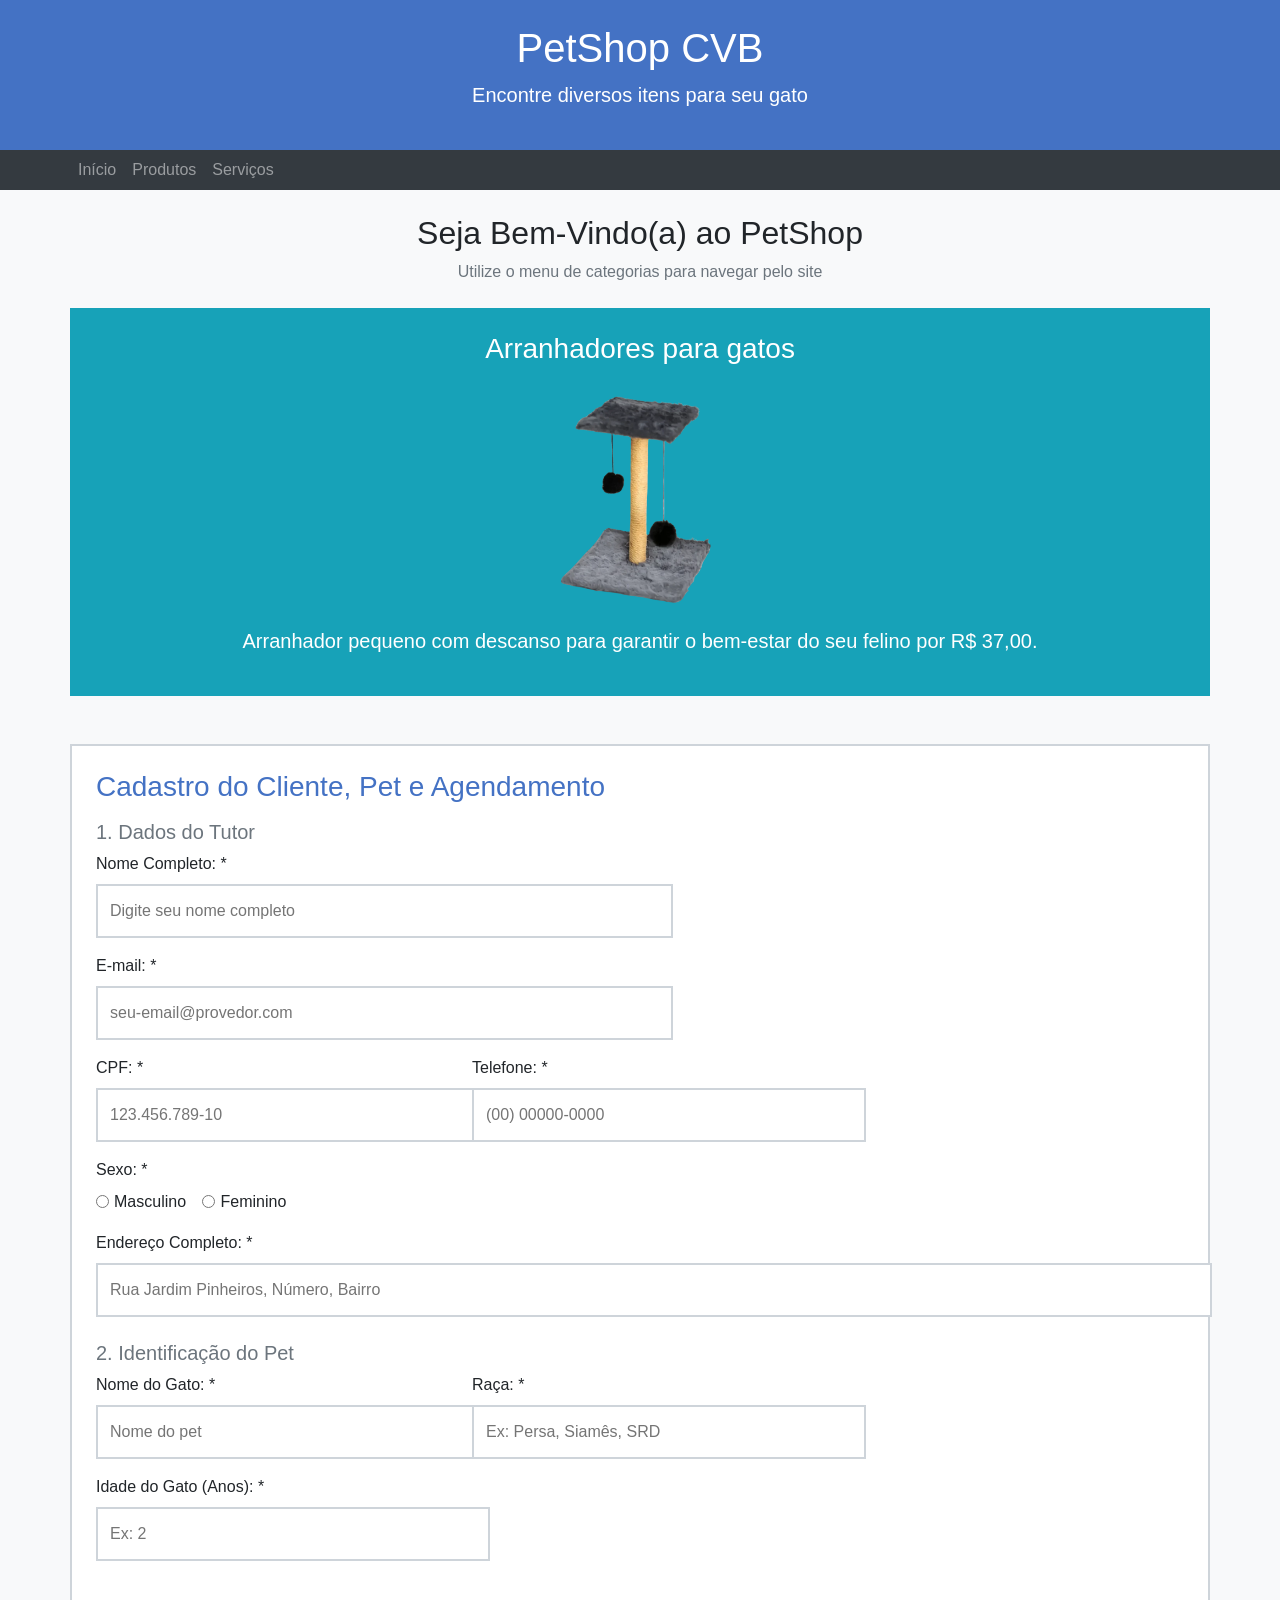
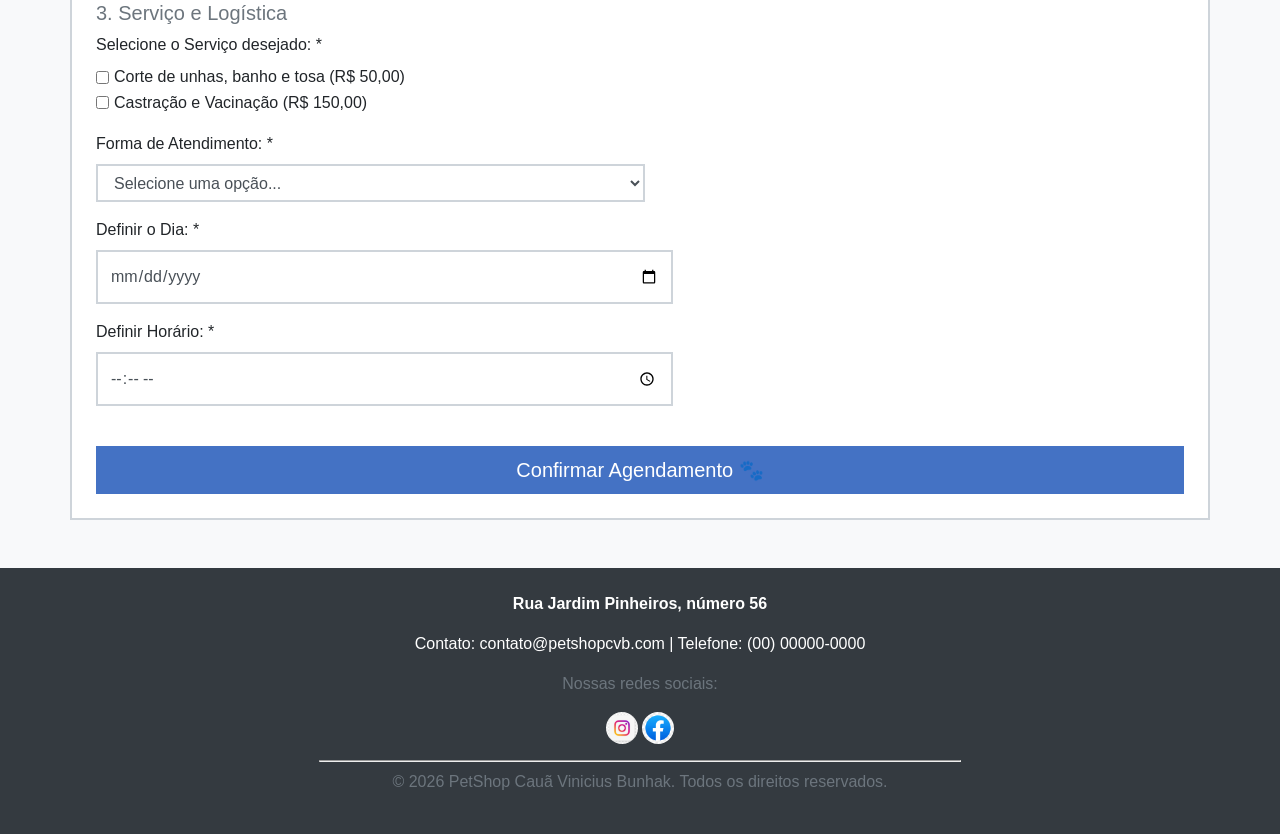
<file: index.html>
<!DOCTYPE html>
<html lang="pt-BR">
<head>
    <meta charset="UTF-8">
    <meta name="viewport" content="width=device-width, initial-scale=1.0">
    <title>PetShop CVB - Início</title>
    <link rel="stylesheet" href="css/bootstrap.min.css">
    <link rel="stylesheet" href="css/estilos.css">
</head>
<body>

    <a class="sr-only sr-only-focusable" href="#conteudo-principal">Ir direto para o formulário de agendamento</a>

    <header class="bg-primary text-white text-center py-4">
        <h1>PetShop CVB</h1>
        <p class="lead">Encontre diversos itens para seu gato</p>
    </header>
    <!-- Menu de navegação do petshop -->
    <nav class="navbar navbar-expand-lg navbar-dark bg-dark sticky-top">
        <div class="container">
            <div class="navbar-nav m-auto">
                <a class="nav-item nav-link active" href="index.html">Início</a>
                <a class="nav-item nav-link" href="produtos.html">Produtos</a>
                <a class="nav-item nav-link" href="servicos.html">Serviços</a>
            </div>
        </div>
    </nav>

    <main id="conteudo-principal" class="container my-4">
        
        <section class="text-center my-4">
            <h2>Seja Bem-Vindo(a) ao PetShop</h2>
            <p class="text-muted">Utilize o menu de categorias para navegar pelo site</p>
        </section>
      <!-- Exibição das ofertas do petshop utilizando ca -->
        <section aria-label="Destaques Rotativos" class="mb-5">
            <div class="carousel-inner text-center bg-info text-white p-4 rounded shadow-sm">
                <div id="box-banner">
                    <h3 id="titulo-banner">Carregando ofertas...</h3>
                    <img id="img-banner" src="" class="img-fluid rounded my-3 img-banner-custom" alt="Destaques do PetShop CVB">
                    <p id="desc-banner" class="lead"></p>
                </div>
            </div>
        </section>
        <!-- Formulário de agendamento do atendimento para seu animal -->
        <section class="card p-4 shadow-sm mb-5">
            <h3 class="text-primary border-bottom pb-2 mb-4">Cadastro do Cliente, Pet e Agendamento</h3>
            
            <form action="#" method="POST" id="formAgendamento" novalidate>
                
                <h5 class="text-secondary mt-2">1. Dados do Tutor</h5>
                <div class="form-row">
                    <div class="form-group col-md-6">
                        <label for="nome">Nome Completo: *</label>
                        <input type="text" id="nome" class="form-control" placeholder="Digite seu nome completo" required>
                    </div>
                    <div class="form-group col-md-6">
                        <label for="email">E-mail: *</label>
                        <input type="email" id="email" class="form-control" placeholder="seu-email@provedor.com" required>
                    </div>
                </div>

                <div class="form-row">
                    <div class="form-group col-md-4">
                        <label for="cpf">CPF: *</label>
                        <input type="text" id="cpf" class="form-control" placeholder="123.456.789-10" required>
                    </div>
                    <div class="form-group col-md-4">
                        <label for="telefone">Telefone: *</label>
                        <input type="tel" id="telefone" class="form-control" placeholder="(00) 00000-0000" required>
                    </div>
                    <div class="form-group col-md-4">
                        <label>Sexo: *</label><br>
                        <div class="form-check form-check-inline mt-1">
                            <input class="form-check-input" type="radio" name="sexo" id="sexoM" value="M" required>
                            <label class="form-check-label" for="sexoM">Masculino</label>
                        </div>
                        <div class="form-check form-check-inline mt-1">
                            <input class="form-check-input" type="radio" name="sexo" id="sexoF" value="F">
                            <label class="form-check-label" for="sexoF">Feminino</label>
                        </div>
                    </div>
                </div>

                <div class="form-group">
                    <label for="endereco">Endereço Completo: *</label>
                    <input type="text" id="endereco" class="form-control" placeholder="Rua Jardim Pinheiros, Número, Bairro" required>
                </div>

                <h5 class="text-secondary mt-4">2. Identificação do Pet</h5>
                <div class="form-row">
                    <div class="form-group col-md-4">
                        <label for="nomePet">Nome do Gato: *</label>
                        <input type="text" id="nomePet" class="form-control" placeholder="Nome do pet" required>
                    </div>
                    <div class="form-group col-md-4">
                        <label for="racaPet">Raça: *</label>
                        <input type="text" id="racaPet" class="form-control" placeholder="Ex: Persa, Siamês, SRD" required>
                    </div>
                    <div class="form-group col-md-4">
                        <label for="idadePet">Idade do Gato (Anos): *</label>
                        <input type="number" id="idadePet" class="form-control" min="0" max="30" placeholder="Ex: 2" required>
                    </div>
                </div>

                <h5 class="text-secondary mt-4">3. Serviço e Logística</h5>
                <div class="form-row">
                    <div class="form-group col-md-6">
                        <label>Selecione o Serviço desejado: *</label><br>
                        <div class="form-check form-check-inline mt-1">
                            <input class="form-check-input" type="checkbox" id="srvBanho" name="servicos" value="BanhoTosa">
                            <label class="form-check-label" for="srvBanho">Corte de unhas, banho e tosa (R$ 50,00)</label>
                        </div>
                        <div class="form-check form-check-inline mt-1">
                            <input class="form-check-input" type="checkbox" id="srvVacina" name="servicos" value="Vacina">
                            <label class="form-check-label" for="srvVacina">Castração e Vacinação (R$ 150,00)</label>
                        </div>
                    </div>
                    <div class="form-group col-md-6">
                        <label for="logistica">Forma de Atendimento: *</label>
                        <select id="logistica" class="form-control" required>
                            <option value="">Selecione uma opção...</option>
                            <option value="entrega">Entrega do pet no local de trabalho</option>
                            <option value="telebusca">Tele-busca (Buscamos em sua residência)</option>
                        </select>
                    </div>
                </div>

                <div class="form-row">
                    <div class="form-group col-md-6">
                        <label for="dataAgendamento">Definir o Dia: *</label>
                        <input type="date" id="dataAgendamento" class="form-control" required>
                    </div>
                    <div class="form-group col-md-6">
                        <label for="horaAgendamento">Definir Horário: *</label>
                        <input type="time" id="horaAgendamento" class="form-control" required>
                    </div>
                </div>

                <button type="submit" class="btn btn-primary btn-block btn-lg mt-4">Confirmar Agendamento 🐾</button>
            </form>
        </section>
    </main>
     <!-- Rodapé contendo informações e redes sociais do petshop -->
    <footer class="bg-dark text-white text-center py-4">
        <p class="font-weight-bold">Rua Jardim Pinheiros, número 56</p>
        <p>Contato: contato@petshopcvb.com | Telefone: (00) 00000-0000</p>
        
        <div class="my-3">
            <p class="small text-muted mb-2">Nossas redes sociais:</p>
            <img src="imagens/instagram.png" alt="Ícone ilustrativo do Instagram do PetShop" class="img-rede-social mx-2">
            <img src="imagens/facebook.png" alt="Ícone ilustrativo do Facebook do PetShop" class="img-rede-social mx-2">
        </div>

        <hr class="bg-secondary w-50 mx-auto">
        <p class="small text-muted">&copy; 2026 PetShop Cauã Vinicius Bunhak. Todos os direitos reservados.</p>
    </footer>

    <script src="js/script.js"></script>
</body>
</html>
</file>
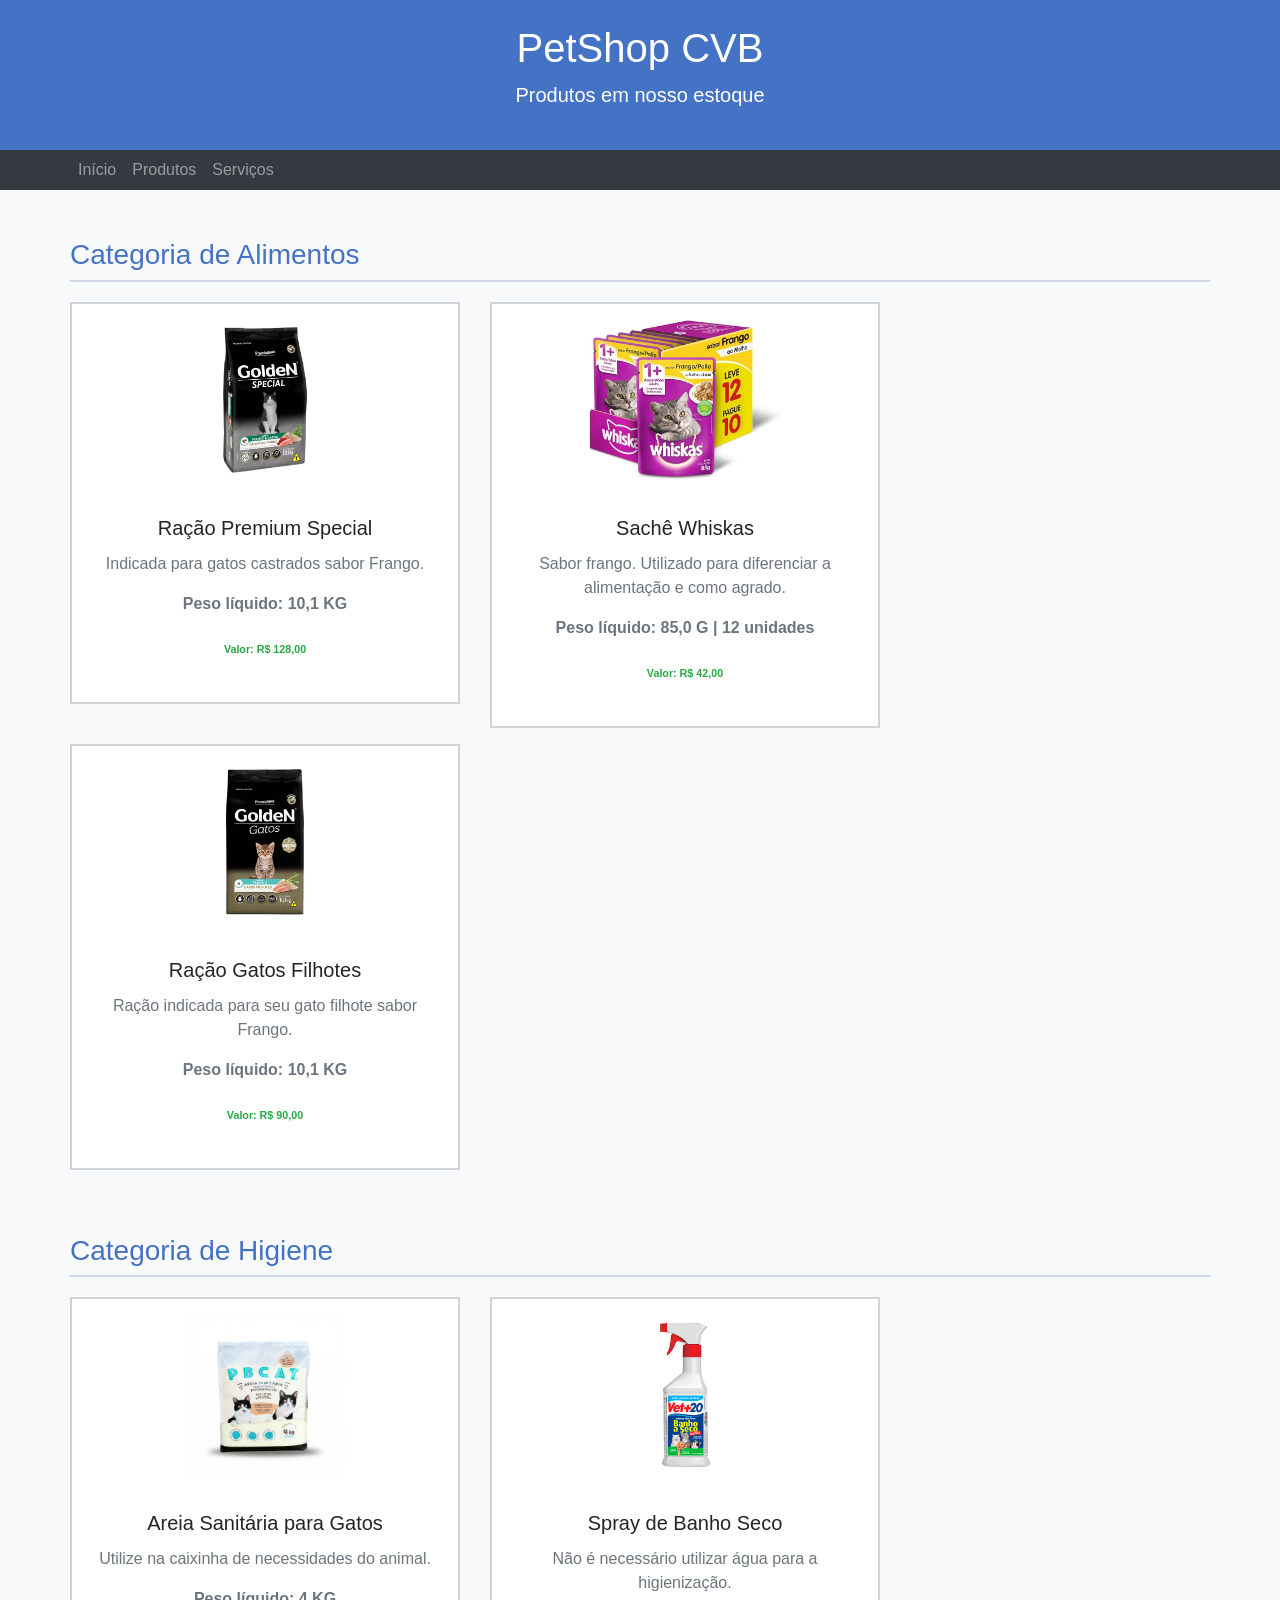
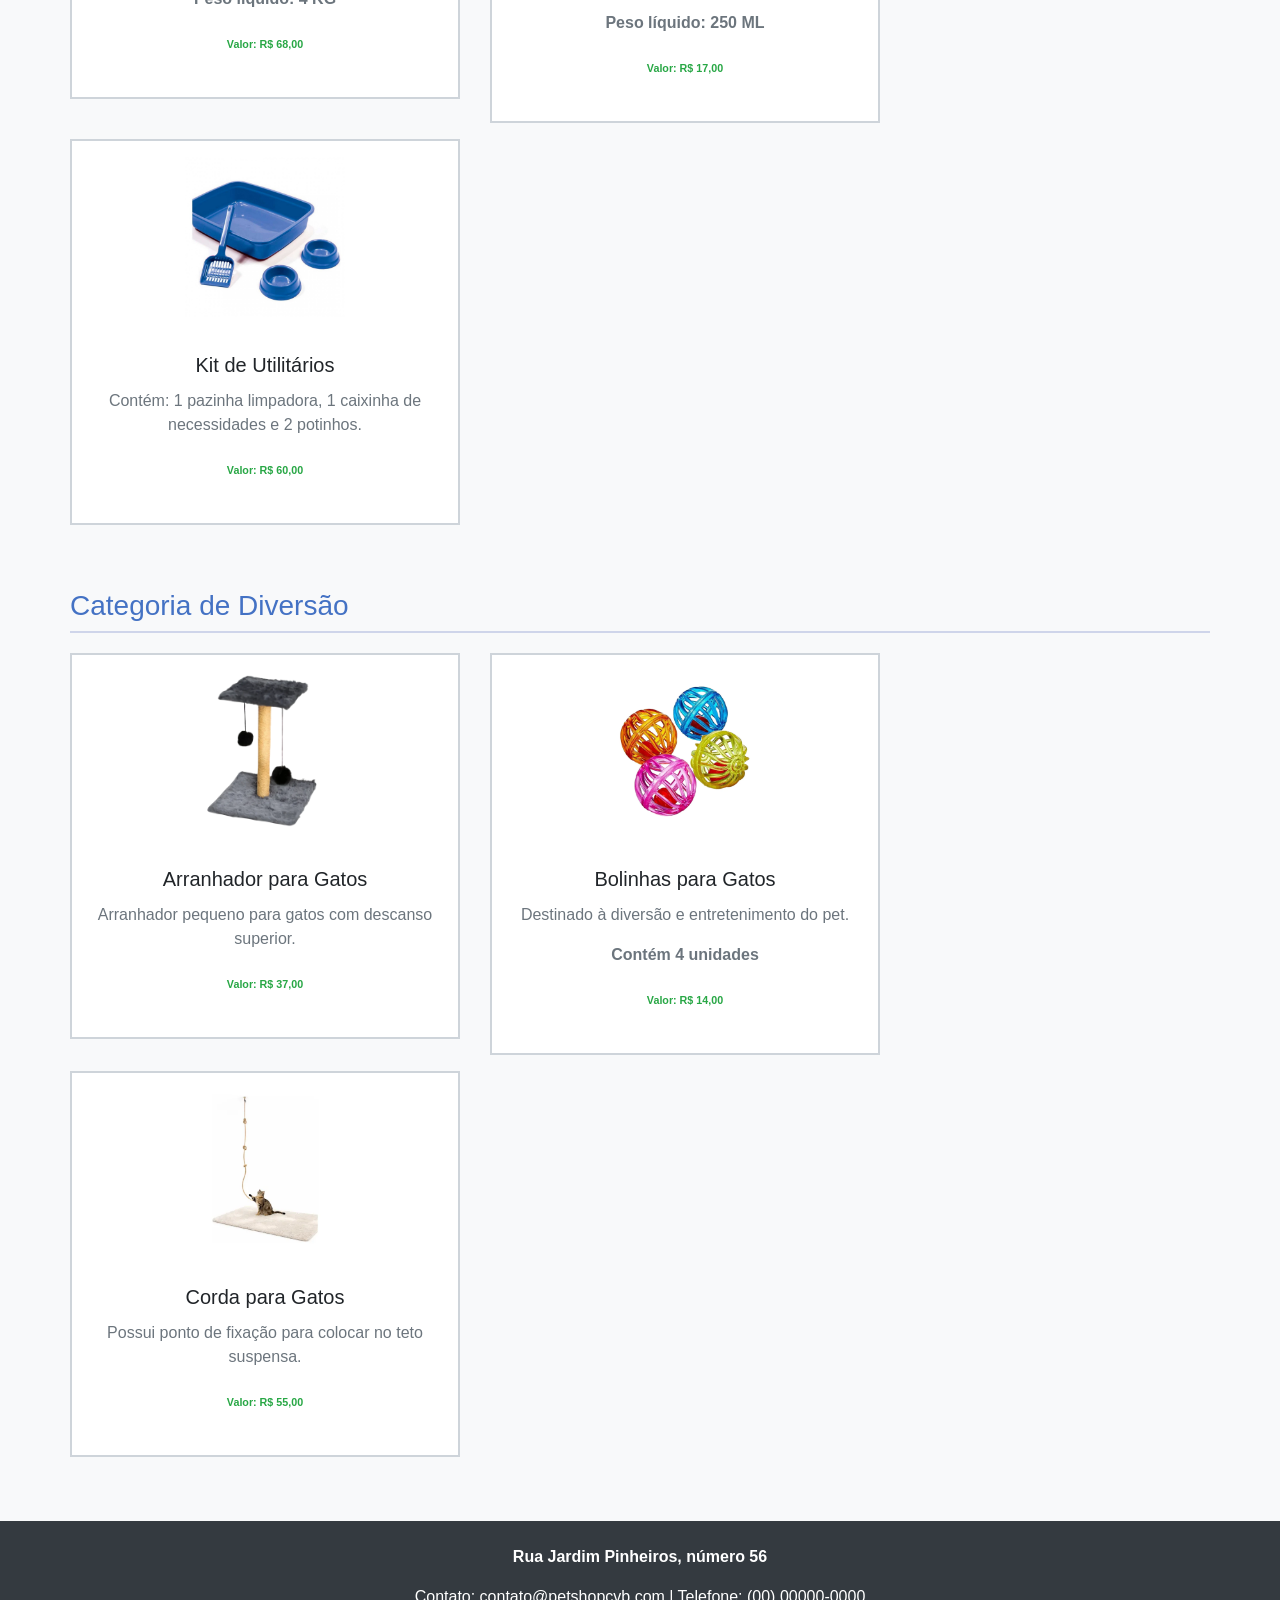
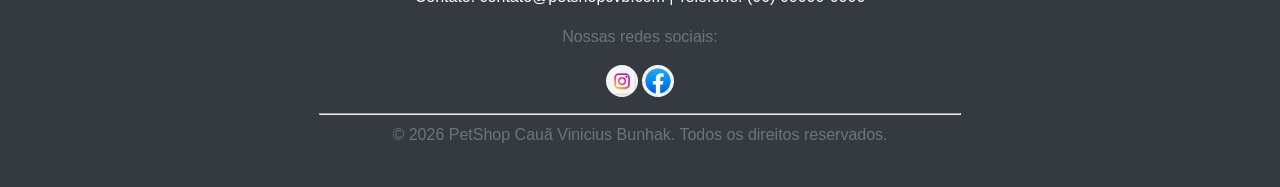
<file: produtos.html>
<!DOCTYPE html>
<html lang="pt-BR">
<head>
    <meta charset="UTF-8">
    <meta name="viewport" content="width=device-width, initial-scale=1.0">
    <title>PetShop CVB - Produtos</title>
    <!-- Bootstrap local para buscar maior agilidade de carregamento do site -->
    <link rel="stylesheet" href="css/bootstrap.min.css">
    <link rel="stylesheet" href="css/estilos.css">
</head>


<body>

    <header class="bg-primary text-white text-center py-4">
        <h1>PetShop CVB</h1>
        <p class="lead">Produtos em nosso estoque</p>
    </header>

    <nav class="navbar navbar-expand-lg navbar-dark bg-dark sticky-top">
        <div class="container">
            <div class="navbar-nav m-auto">
                <a class="nav-item nav-link" href="index.html">Início</a>
                <a class="nav-item nav-link active" href="produtos.html">Produtos</a>
                <a class="nav-item nav-link" href="servicos.html">Serviços</a>
            </div>
        </div>
    </nav>

    <main class="container my-5">
        
        <!-- Categoria de Alimentos -->
        <h3 class="categoria-titulo">Categoria de Alimentos</h3>
        <div class="row mb-5">
            <div class="col-md-4 mb-3">
                <div class="card h-100 shadow-sm text-center">
                    <img src="imagens/racao.png" class="card-img-top mx-auto p-3 img-produto-vitrine" alt="Pacote de Ração Premium Special para gatos castrados">
                    <div class="card-body">
                        <h5 class="card-title">Ração Premium Special</h5>
                        <p class="card-text text-muted small">Indicada para gatos castrados sabor Frango.</p>
                        <p class="font-weight-bold text-secondary small">Peso líquido: 10,1 KG</p>
                        <h6 class="text-success font-weight-bold">Valor: R$ 128,00</h6>
                    </div>
                </div>
            </div>
            <div class="col-md-4 mb-3">
                <div class="card h-100 shadow-sm text-center">
                    <img src="imagens/whiskas.png" class="card-img-top mx-auto p-3 img-produto-vitrine" alt="Embalagem de Sachê Whiskas sabor frango">
                    <div class="card-body">
                        <h5 class="card-title">Sachê Whiskas</h5>
                        <p class="card-text text-muted small">Sabor frango. Utilizado para diferenciar a alimentação e como agrado.</p>
                        <p class="font-weight-bold text-secondary small">Peso líquido: 85,0 G | 12 unidades</p>
                        <h6 class="text-success font-weight-bold">Valor: R$ 42,00</h6>
                    </div>
                </div>
            </div>
            <div class="col-md-4 mb-3">
                <div class="card h-100 shadow-sm text-center">
                    <img src="imagens/racao filhote.png" class="card-img-top mx-auto p-3 img-produto-vitrine" alt="Pacote de Ração para gatos filhotes sabor Frango">
                    <div class="card-body">
                        <h5 class="card-title">Ração Gatos Filhotes</h5>
                        <p class="card-text text-muted small">Ração indicada para seu gato filhote sabor Frango.</p>
                        <p class="font-weight-bold text-secondary small">Peso líquido: 10,1 KG</p>
                        <h6 class="text-success font-weight-bold">Valor: R$ 90,00</h6>
                    </div>
                </div>
            </div>
        </div>

        <!-- Categoria de Higiene -->
        <h3 class="categoria-titulo">Categoria de Higiene</h3>
        <div class="row mb-5">
            <div class="col-md-4 mb-3">
                <div class="card h-100 shadow-sm text-center">
                    <img src="imagens/areia.png" class="card-img-top mx-auto p-3 img-produto-vitrine" alt="Saco de areia sanitária para gatos">
                    <div class="card-body">
                        <h5 class="card-title">Areia Sanitária para Gatos</h5>
                        <p class="card-text text-muted small">Utilize na caixinha de necessidades do animal.</p>
                        <p class="font-weight-bold text-secondary small">Peso líquido: 4 KG</p>
                        <h6 class="text-success font-weight-bold">Valor: R$ 68,00</h6>
                    </div>
                </div>
            </div>
            <div class="col-md-4 mb-3">
                <div class="card h-100 shadow-sm text-center">
                    <img src="imagens/banho seco.png" class="card-img-top mx-auto p-3 img-produto-vitrine" alt="Frasco de spray de banho seco para gatos">
                    <div class="card-body">
                        <h5 class="card-title">Spray de Banho Seco</h5>
                        <p class="card-text text-muted small">Não é necessário utilizar água para a higienização.</p>
                        <p class="font-weight-bold text-secondary small">Peso líquido: 250 ML</p>
                        <h6 class="text-success font-weight-bold">Valor: R$ 17,00</h6>
                    </div>
                </div>
            </div>
            <div class="col-md-4 mb-3">
                <div class="card h-100 shadow-sm text-center">
                    <img src="imagens/kit higienico.png" class="card-img-top mx-auto p-3 img-produto-vitrine" alt="Kit de utilitários higiênicos para gatos">
                    <div class="card-body">
                        <h5 class="card-title">Kit de Utilitários</h5>
                        <p class="card-text text-muted small">Contém: 1 pazinha limpadora, 1 caixinha de necessidades e 2 potinhos.</p>
                        <h6 class="text-success font-weight-bold">Valor: R$ 60,00</h6>
                    </div>
                </div>
            </div>
        </div>

        <!-- Categoria de Diversão -->
        <h3 class="categoria-titulo">Categoria de Diversão</h3>
        <div class="row">
            <div class="col-md-4 mb-3">
                <div class="card h-100 shadow-sm text-center">
                    <img src="imagens/arranhador.png" class="card-img-top mx-auto p-3 img-produto-vitrine" alt="Arranhador pequeno para gatos com descanso">
                    <div class="card-body">
                        <h5 class="card-title">Arranhador para Gatos</h5>
                        <p class="card-text text-muted small">Arranhador pequeno para gatos com descanso superior.</p>
                        <h6 class="text-success font-weight-bold">Valor: R$ 37,00</h6>
                    </div>
                </div>
            </div>
            <div class="col-md-4 mb-3">
                <div class="card h-100 shadow-sm text-center">
                    <img src="imagens/bolinha para gatos.png" class="card-img-top mx-auto p-3 img-produto-vitrine" alt="Bolinhas coloridas de brinquedo para gatos">
                    <div class="card-body">
                        <h5 class="card-title">Bolinhas para Gatos</h5>
                        <p class="card-text text-muted small">Destinado à diversão e entretenimento do pet.</p>
                        <p class="font-weight-bold text-secondary small">Contém 4 unidades</p>
                        <h6 class="text-success font-weight-bold">Valor: R$ 14,00</h6>
                    </div>
                </div>
            </div>
            <div class="col-md-4 mb-3">
                <div class="card h-100 shadow-sm text-center">
                    <img src="imagens/corda gatos.png" class="card-img-top mx-auto p-3 img-produto-vitrine" alt="Corda suspensa com fixação para gatos">
                    <div class="card-body">
                        <h5 class="card-title">Corda para Gatos</h5>
                        <p class="card-text text-muted small">Possui ponto de fixação para colocar no teto suspensa.</p>
                        <h6 class="text-success font-weight-bold">Valor: R$ 55,00</h6>
                    </div>
                </div>
            </div>
        </div>
    </main>

    <footer class="bg-dark text-white text-center py-4">
        <p class="font-weight-bold">Rua Jardim Pinheiros, número 56</p>
        <p>Contato: contato@petshopcvb.com | Telefone: (00) 00000-0000</p>
        
        <!-- Icone das redes sociais apenas como algo ilustrativo -->
        <div class="my-3">
            <p class="small text-muted mb-2">Nossas redes sociais:</p>
            <img src="imagens/instagram.png" alt="Ícone ilustrativo do Instagram do PetShop" class="img-rede-social mx-2">
            <img src="imagens/facebook.png" alt="Ícone ilustrativo do Facebook do PetShop" class="img-rede-social mx-2">
        </div>

        <hr class="bg-secondary w-50 mx-auto">
        <p class="small text-muted">&copy; 2026 PetShop Cauã Vinicius Bunhak. Todos os direitos reservados.</p>
    </footer>
</body>
</html>
</file>
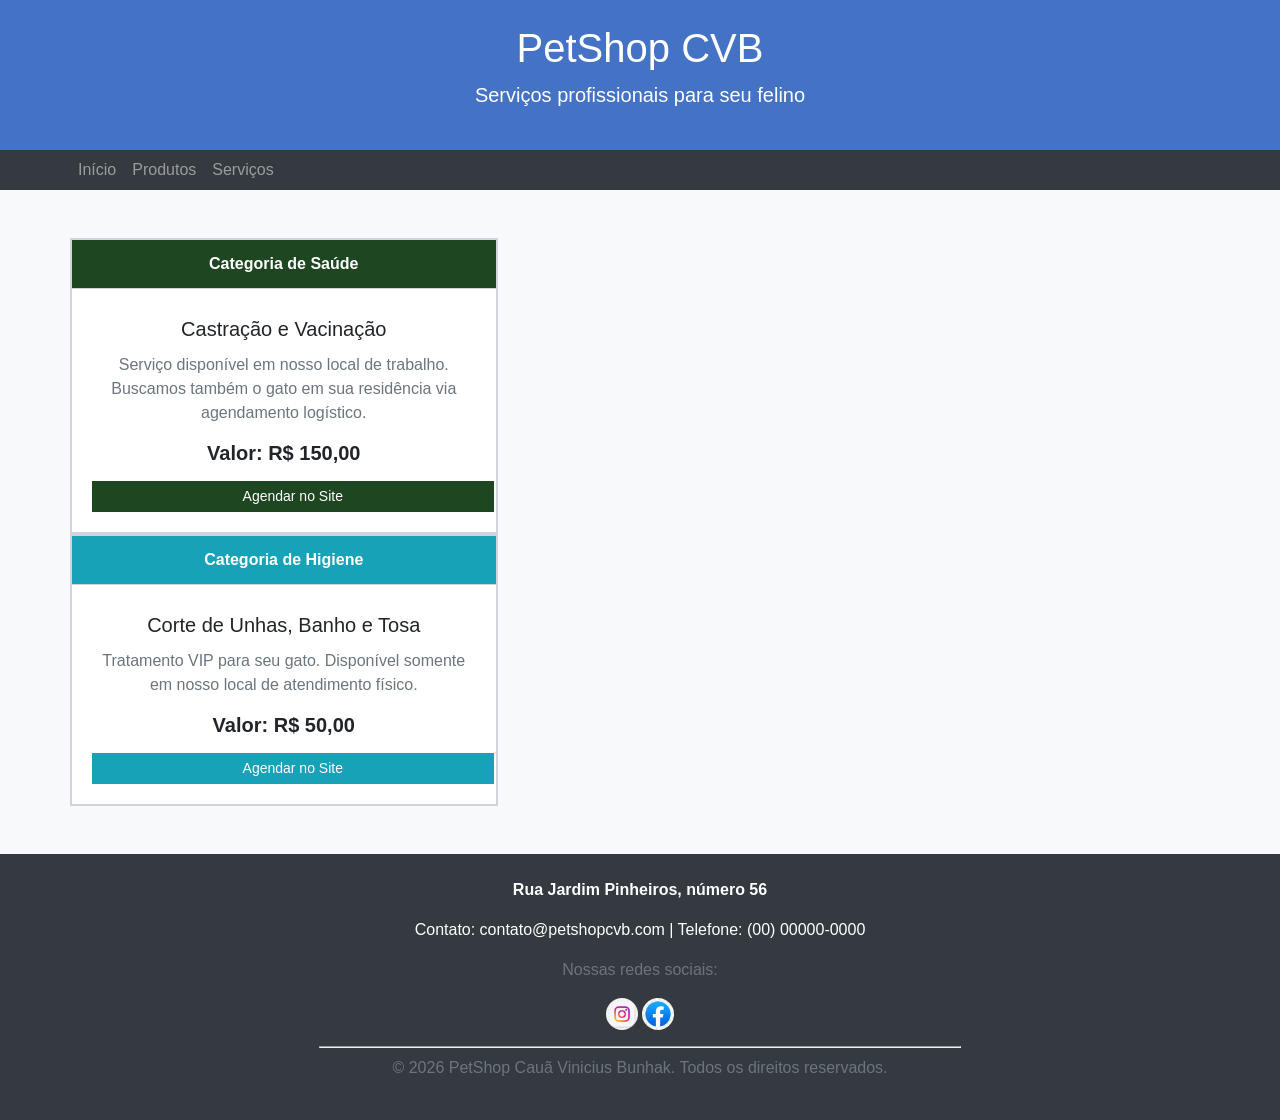
<file: servicos.html>
<!DOCTYPE html>
<html lang="pt-BR">
<head>
    <meta charset="UTF-8">
    <meta name="viewport" content="width=device-width, initial-scale=1.0">
    <title>PetShop CVB - Serviços</title>
    <!-- Bootstrap local para buscar maior agilidade de carregamento do site -->
    <link rel="stylesheet" href="css/bootstrap.min.css">
    <link rel="stylesheet" href="css/estilos.css">
</head>


<body>

    <header class="bg-primary text-white text-center py-4">
        <h1>PetShop CVB</h1>
        <p class="lead">Serviços profissionais para seu felino</p>
    </header>

    <nav class="navbar navbar-expand-lg navbar-dark bg-dark sticky-top">
        <div class="container">
            <div class="navbar-nav m-auto">
                <a class="nav-item nav-link" href="index.html">Início</a>
                <a class="nav-item nav-link" href="produtos.html">Produtos</a>
                <a class="nav-item nav-link active" href="servicos.html">Serviços</a>
            </div>
        </div>
    </nav>

    <main class="container my-5">
        <div class="row w-75 mx-auto">
            <!-- Saúde -->
            <div class="col-md-6 mb-4">
                <div class="card shadow-sm border-success h-100 text-center">
                    <div class="card-header fundo-verde-escuro text-white font-weight-bold">Categoria de Saúde</div>
                    <div class="card-body d-flex flex-column justify-content-between">
                        <h5 class="card-title text-dark mt-2">Castração e Vacinação</h5>
                        <p class="card-text text-muted small">Serviço disponível em nosso local de trabalho. Buscamos também o gato em sua residência via agendamento logístico.</p>
                        <h5 class="text-danger font-weight-bold mb-3">Valor: R$ 150,00</h5>
                        <a href="index.html#formAgendamento" class="btn fundo-verde-escuro text-white btn-block btn-sm">Agendar no Site</a>
                    </div>
                </div>
            </div>

            <!-- Higiene -->
            <div class="col-md-6 mb-4">
                <div class="card shadow-sm border-info h-100 text-center">
                    <div class="card-header bg-info text-white font-weight-bold">Categoria de Higiene</div>
                    <div class="card-body d-flex flex-column justify-content-between">
                        <h5 class="card-title text-dark mt-2">Corte de Unhas, Banho e Tosa</h5>
                        <p class="card-text text-muted small">Tratamento VIP para seu gato. Disponível somente em nosso local de atendimento físico.</p>
                        <h5 class="text-info font-weight-bold mb-3">Valor: R$ 50,00</h5>
                        <a href="index.html#formAgendamento" class="btn btn-info btn-block btn-sm">Agendar no Site</a>
                    </div>
                </div>
            </div>
        </div>
    </main>

    <footer class="bg-dark text-white text-center py-4">
        <p class="font-weight-bold">Rua Jardim Pinheiros, número 56</p>
        <p>Contato: contato@petshopcvb.com | Telefone: (00) 00000-0000</p>
        
        <!-- Icone das redes sociais apenas como algo ilustrativo -->
        <div class="my-3">
            <p class="small text-muted mb-2">Nossas redes sociais:</p>
            <img src="imagens/instagram.png" alt="Ícone ilustrativo do Instagram do PetShop" class="img-rede-social mx-2">
            <img src="imagens/facebook.png" alt="Ícone ilustrativo do Facebook do PetShop" class="img-rede-social mx-2">
        </div>

        <hr class="bg-secondary w-50 mx-auto">
        <p class="small text-muted">&copy; 2026 PetShop Cauã Vinicius Bunhak. Todos os direitos reservados.</p>
    </footer>

</body>
</html>
</file>
<file: css/estilos.css>
/*Toda a parte visual do site, contendo cor, fonte e bordas */
body {
    background-color: #f8f9fa;
    font-family: Arial, Helvetica, sans-serif;
}

.bg-primary {
    background-color: #4472C4 !important;
}

.text-primary {
    color: #4472C4 !important;
}

.categoria-titulo {
    color: #4472C4;
    border-bottom: 2px solid #cfd5ea;
    padding-bottom: 8px;
    margin-top: 30px;
    margin-bottom: 20px;
}

.img-banner-custom {
    max-height: 220px;
    object-fit: contain;
}

.img-produto-vitrine {
    height: 160px;
    max-width: 100%;
    object-fit: contain;
}

.sr-only {
    position: absolute;
    width: 1px;
    height: 1px;
    padding: 0;
    margin: -1px;
    overflow: hidden;
    clip: rect(0, 0, 0, 0);
    border: 0;
}

.sr-only-focusable:focus {
    position: absolute;
    z-index: 1050;
    padding: 15px;
    background-color: #ffc107;
    color: #000;
    text-align: center;
    display: block;
    width: 100%;
    font-weight: bold;
    text-decoration: none;
}

.img-rede-social {
    width: 32px;
    height: 32px;
    object-fit: cover;
    border-radius: 50%; 
    transition: transform 0.2s ease;
}

.fundo-verde-escuro {
    background-color: #1e4620 !important;
}

.btn.fundo-verde-escuro:hover {
    background-color: #2b5c2e !important;
    color: #fff !important;
}

.card {
    border-radius: 0px !important;
    border: 2px solid #ced4da !important;
    box-shadow: none !important;
    transition: border-color 0.2s ease, transform 0.2s ease;
}

.card-header {
    border-radius: 0px !important; 
}

.form-control, .btn {
    border-radius: 0px !important;
}
</file>
